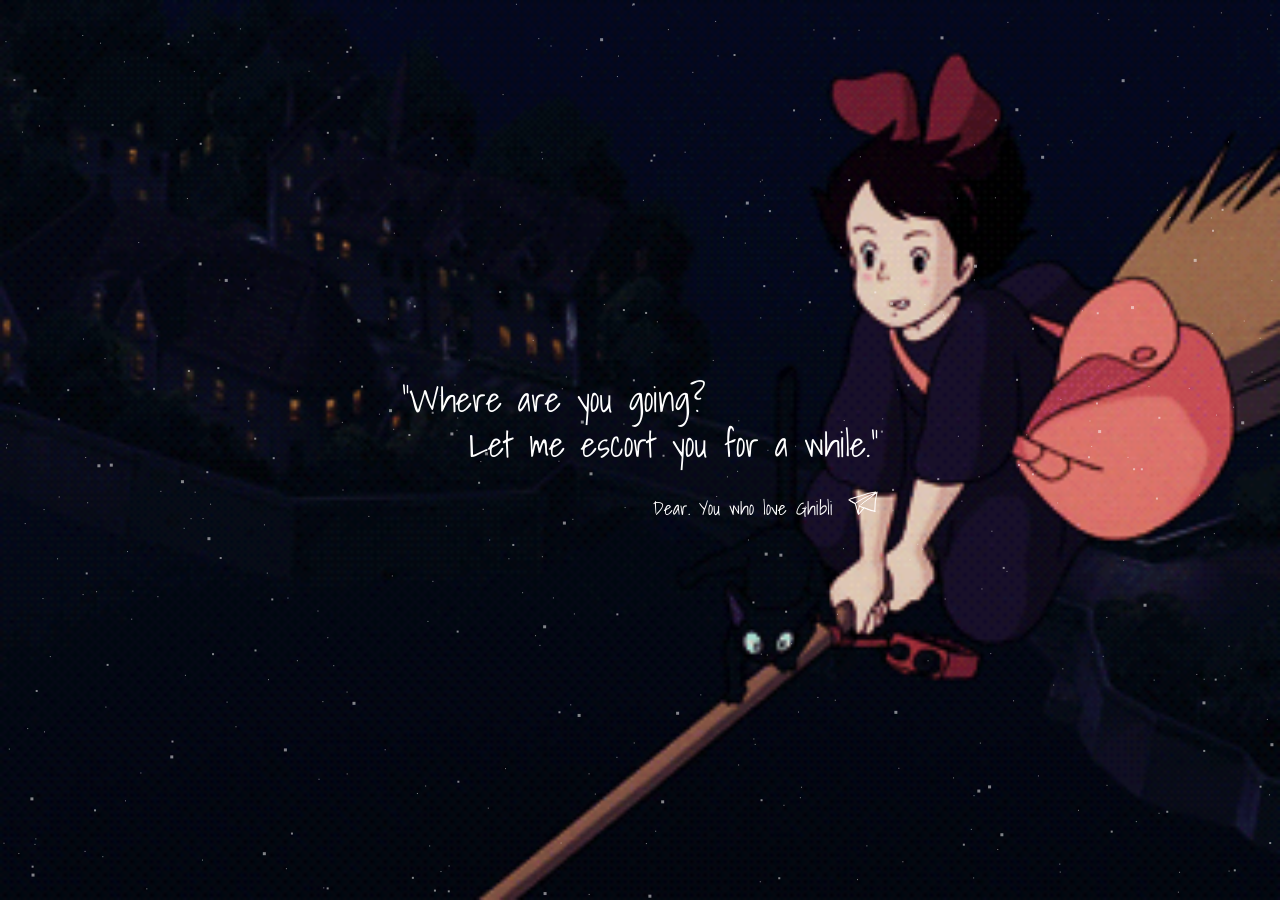
<file: index.html>
<!DOCTYPE html>
<html lang="en">

<head>
    <meta charset="UTF-8">
    <meta http-equiv="X-UA-Compatible" content="IE=edge">
    <meta name="viewport" content="width=device-width, initial-scale=1.0">
    <title>Ghibli Player</title>

    <!-- jQuery 및 기타 라이브러리 로드 -->
    <script src="https://code.jquery.com/jquery-3.6.0.min.js"></script>
    <link rel="stylesheet" href="https://pro.fontawesome.com/releases/v5.10.0/css/all.css" />

    <!-- CSS 파일 로드 -->
    <link rel="stylesheet" href="css/intro.css">
</head>

<body>
    <div class="container">
        <canvas></canvas>
        <main class="main">
            <h1 class="main-title">
                "Where are you going?<br><span style="padding-left:5.208vw">Let me escort you for a while."</span>
            </h1>
            <p>Dear. You who love Ghibli</p>
            <button class="send"><img src="images/paper plane.png" alt=""></button>
        </main>
    </div>
    <!-- Script 파일 로드 -->
    <script src="js//intro.js"></script>
</body>

</html>
</file>
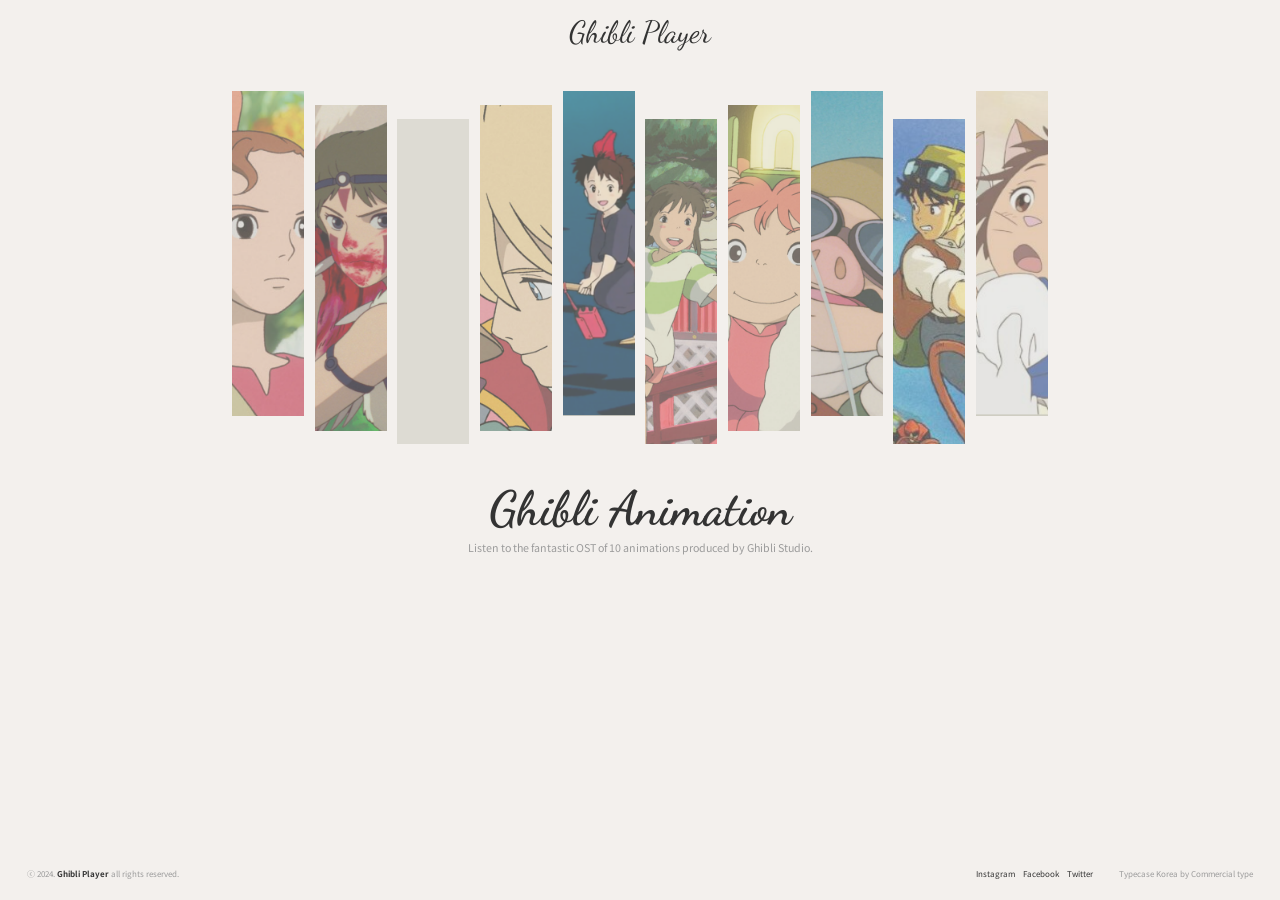
<file: main.html>
<!DOCTYPE html>
<html lang="en">

<head>
    <meta charset="UTF-8">
    <meta http-equiv="X-UA-Compatible" content="IE=edge">
    <meta name="viewport" content="width=device-width, initial-scale=1.0">
    <title>Ghibli Player</title>

    <!-- jQuery 및 기타 라이브러리 로드 -->
    <script src="https://code.jquery.com/jquery-3.6.0.min.js"></script>
    <link rel="stylesheet" href="https://pro.fontawesome.com/releases/v5.10.0/css/all.css" />
    <link rel="stylesheet" href="https://cdnjs.cloudflare.com/ajax/libs/animate.css/4.1.1/animate.min.css" />

    <!-- CSS 파일 로드 -->
    <link rel="stylesheet" href="css/index.css">
</head>

<body>
    <div class="container">
        <header>
            <a href="index.html">Ghibli Player</a>
        </header>
        <main class="main">
            <div class="ani-list">
                <div class="ani ani1" link="songlist.html?album=0"></div>
                <div class="ani ani2" link="songlist.html?album=1"></div>
                <div class="ani ani3" link="songlist.html?album=2"></div>
                <div class="ani ani4" link="songlist.html?album=3"></div>
                <div class="ani ani5" link="songlist.html?album=4"></div>
                <div class="ani ani6" link="songlist.html?album=5"></div>
                <div class="ani ani7" link="songlist.html?album=6"></div>
                <div class="ani ani8" link="songlist.html?album=7"></div>
                <div class="ani ani9" link="songlist.html?album=8"></div>
                <div class="ani ani10" link="songlist.html?album=9"></div>
            </div>
            <div class="ani-info">
                <h1>Ghibli Animation</h1>
                <p class="animate__animated animate__fadeIn">Listen to the fantastic OST of 10 animations produced by
                    Ghibli Studio.</p>
            </div>
        </main>
        <footer>
            <p>ⓒ 2024. <span>Ghibli Player</span> all rights reserved.</p>
            <div class="right">
                <div class="sns">
                    <a src="#">Instagram</a>
                    <a src="#">Facebook</a>
                    <a src="#">Twitter</a>
                </div>
                <p>Typecase Korea by Commercial type</p>
            </div>
        </footer>
    </div>

    <!-- Script 파일 로드 -->
    <script src="js//index.js"></script>
</body>

</html>
</file>
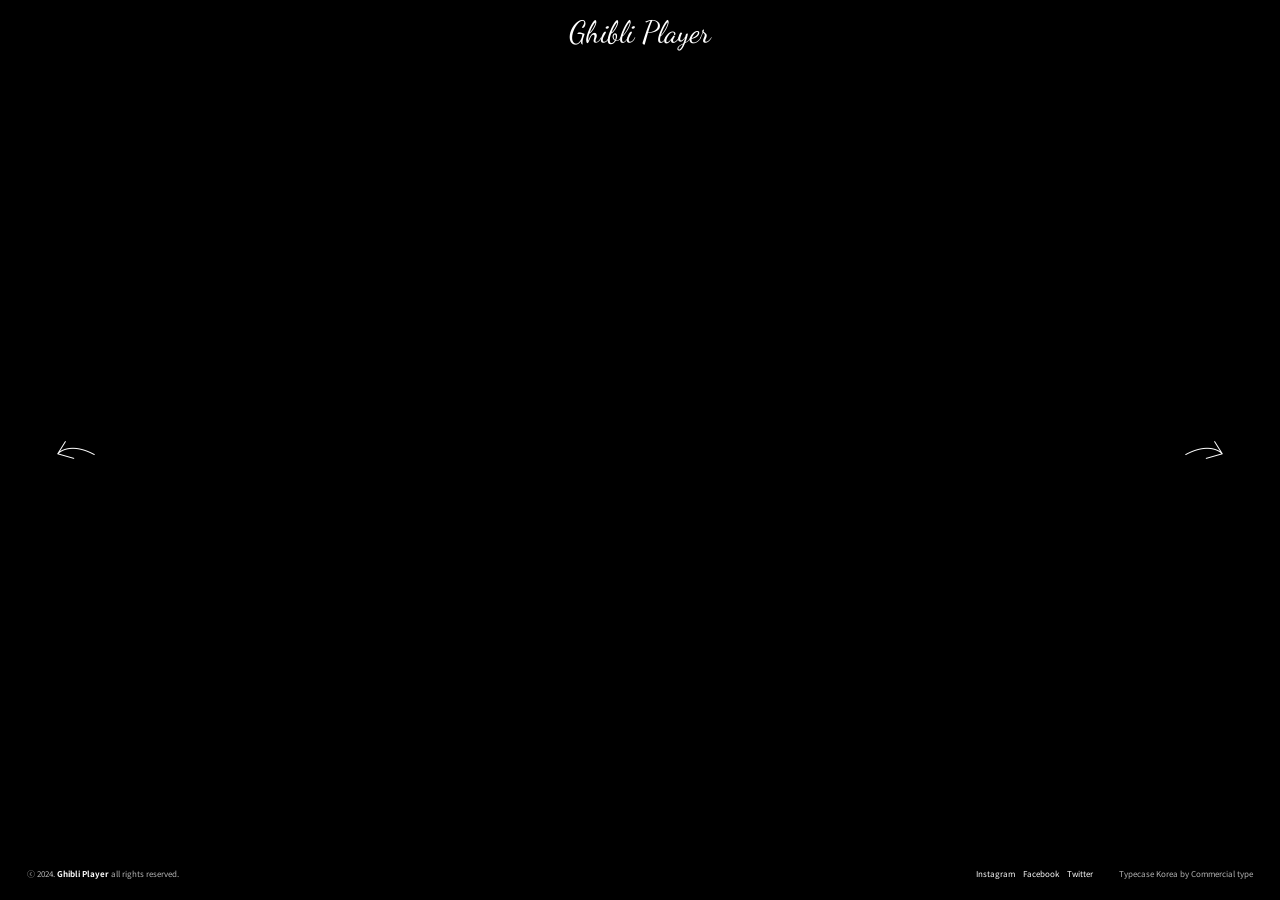
<file: songlist.html>
<!DOCTYPE html>
<html lang="en">

<head>
    <meta charset="UTF-8">
    <meta http-equiv="X-UA-Compatible" content="IE=edge">
    <meta name="viewport" content="width=device-width, initial-scale=1.0">
    <title>Ghibli Player</title>

    <script src="https://code.jquery.com/jquery-3.6.0.min.js"></script>
    <link rel="stylesheet" href="https://pro.fontawesome.com/releases/v5.10.0/css/all.css" />

    <link rel="stylesheet" href="css/songlist.css">
</head>

<body>
    <div class="black"></div>
    <div class="arrow-container">
        <div class="arrows">
            <div id="prev-arrow"><img src="images/arrow_left_wh.png" width="76px" /></div>
            <div id="next-arrow"><img src="images/arrow_right_wh.png" width="76px" /></div>
        </div>
    </div>
    <header>
        <a href="main.html">Ghibli Player</a>
    </header>
    <footer>
        <p>ⓒ 2024. <span>Ghibli Player</span> all rights reserved.</p>
        <div class="right">
            <div class="sns">
                <a src="#">Instagram</a>
                <a src="#">Facebook</a>
                <a src="#">Twitter</a>
            </div>
            <p>Typecase Korea by Commercial type</p>
        </div>
    </footer>


    <div class="background">

    </div>

    <div class="contents">
        <div class="ariety show" background="url('images/background_ariety.png')">
            <div id="ariety-line"></div>
            <div id="ariety-hover1" class="song-link" link="arrietty.html?album=0&song=0"></div>
            <div id="ariety-hover2" class="song-link" link="arrietty.html?album=0&song=1"></div>
            <div id="ariety-hover3" class="song-link" link="arrietty.html?album=0&song=2"></div>
            <div id="ariety-hover4" class="song-link" link="arrietty.html?album=0&song=3"></div>
            <div class="waterd" id="waterd1"></div>
            <div class="waterd" id="waterd2"></div>
            <div class="waterd" id="waterd3"></div>
            <div class="waterd" id="waterd4"></div>
            <div class="align a-align left-align" id="a-fst-list">
                <h2>Arrietty's Song</h2>
                <p>Cecile Corbel</p>
            </div>
            <div class="align a-align right-align" id="a-snd-list">
                <h2>Our House Below</h2>
                <p>Cecile Corbel</p>
            </div>
            <div class="align a-align left-align" id="a-thrd-list">
                <h2>The Secret World of Arriety</h2>
                <p>Cecile Corbel</p>
            </div>
            <div class="align a-align right-align" id="a-fth-list">
                <h2>Goodbye My Friend</h2>
                <p>Cecile Corbel</p>
            </div>
            <div id="ariety-img"></div>
        </div>

        <div class="hime" background="url('images/background_hime.png')">
            <div id="hime-line"></div>
            <div id="hime-hover1" class="song-link" link="mononoke.html?album=4&song=0"></div>
            <div id="hime-hover2" class="song-link" link="mononoke.html?album=4&song=1"></div>
            <div id="hime-hover3" class="song-link" link="mononoke.html?album=4&song=2"></div>
            <div class="stone" id="stone1"></div>
            <div class="stone" id="stone2"></div>
            <div class="stone" id="stone3"></div>
            <div class="align s-align right-align" id="s-fst-list">
                <h2>Princess Mononoke</h2>
                <p>Hayami Kentarous</p>
            </div>
            <div class="align s-align left-align" id="s-snd-list">
                <h2>Departure to the West</h2>
                <p>Hisaishi Joe</p>
            </div>
            <div class="align s-align left-align" id="s-thrd-list">
                <h2>Sho song</h2>
                <p>Hisaishi Joe</p>
            </div>
        </div>

        <div class="totoro" background="url('images/background_totoro.png')">
            <div id="totoro-line"></div>
            <div id="totoro-hover1" class="song-link" link="totoro.html?album=4&song=0"></div>
            <div id="totoro-hover2" class="song-link" link="totoro.html?album=4&song=1"></div>
            <div id="totoro-hover3" class="song-link" link="totoro.html?album=4&song=2"></div>
            <div id="totoro-hover4" class="song-link" link="totoro.html?album=4&song=3"></div>
            <div class="mini" id="mini1"></div>
            <div class="mini" id="mini2"></div>
            <div class="mini" id="mini3"></div>
            <div class="mini" id="mini4"></div>
            <div class="align t-align left-align" id="t-fst-list">
                <h2>Sampo</h2>
                <p>Hisaishi Joe</p>
            </div>
            <div class="align t-align right-align" id="t-snd-list">
                <h2>바람이 지나가는 길</h2>
                <p>Hisaishi Joe</p>
            </div>
            <div class="align t-align left-align" id="t-thrd-list">
                <h2>고양이 버스</h2>
                <p>Fujikata Aki</p>
            </div>
            <div class="align t-align right-align" id="t-fth-list">
                <h2>이웃집 토토로</h2>
                <p>Hisaishi Joe</p>
            </div>
        </div>

        <div class="haul" background="url('images/background_haul.png')">
            <div id="haul-line"></div>
            <div id="haul-hover1" class="song-link" link="howl's castle.html?album=4&song=0"></div>
            <div id="haul-hover2" class="song-link" link="howl's castle.html?album=4&song=1"></div>
            <div id="haul-hover3" class="song-link" link="howl's castle.html?album=4&song=2"></div>
            <div id="haul-hover4" class="song-link" link="howl's castle.html?album=4&song=3"></div>
            <div class="feather" id="feather1"></div>
            <div class="feather" id="feather2"></div>
            <div class="feather" id="feather3"></div>
            <div class="feather" id="feather4"></div>
            <div class="align h-align left-align" id="h-fst-list">
                <h2>인생의 회전 목마</h2>
                <p>Hisaishi Joe</p>
            </div>
            <div class="align h-align right-align" id="h-snd-list">
                <h2>세계의 약속</h2>
                <p>Hisaishi Joe</p>
            </div>
            <div class="align h-align left-align" id="h-thrd-list">
                <h2>Cave Of Mind</h2>
                <p>Hisaishi Joe</p>
            </div>
            <div class="align h-align right-align" id="h-fth-list">
                <h2>Sophie in Exile</h2>
                <p>Hisaishi Joe</p>
            </div>
        </div>

        <div class="kiki" background="url('images/background_kiki.png')">
            <div id="kiki-line"></div>
            <div id="kiki-hover1" class="song-link" link="song5.html?album=4&song=0"></div>
            <div id="kiki-hover2" class="song-link" link="song5.html?album=4&song=1"></div>
            <div id="kiki-hover3" class="song-link" link="song5.html?album=4&song=2"></div>
            <div class="obj bird" id="bird1"></div>
            <div class="obj bird" id="bird2"></div>
            <div class="obj bird" id="bird3"></div>
            <div class="align k-align right-align" id="k-fst-list">
                <h2>바다가 보이는 마을</h2>
                <p>Cecile Corbel</p>
            </div>
            <div class="align k-align left-align" id="k-snd-list">
                <h2>맑은 날에</h2>
                <p>Cecile Corbel</p>
            </div>
            <div class="align k-align right-align" id="k-thrd-list">
                <h2>The Bakers Assistant</h2>
                <p>Carl Orrje</p>
            </div>
        </div>

        <div class="sen" background="url('images/background_sen.png')">
            <div id="sen-line"></div>
            <div id="sen-hover1" class="song-link" link="spirit away.html?album=5&song=0"></div>
            <div id="sen-hover2" class="song-link" link="spirit away.html?album=5&song=1"></div>
            <div id="sen-hover3" class="song-link" link="spirit away.html?album=5&song=2"></div>
            <div id="sen-hover4" class="song-link" link="spirit away.html?album=5&song=3"></div>
            <div class="dust" id="dust1"></div>
            <div class="dust" id="dust2"></div>
            <div class="dust" id="dust3"></div>
            <div class="dust" id="dust4"></div>
            <div class="align sen-align right-align" id="sen-fst-list">
                <h2>Always With Me</h2>
                <p>Carl Orrje</p>
            </div>
            <div class="align sen-align right-align" id="sen-snd-list">
                <h2>어느 여름날</h2>
                <p>FermaTa</p>
            </div>
            <div class="align sen-align left-align" id="sen-thrd-list">
                <h2>The Dragon Boy</h2>
                <p>Various Artists</p>
            </div>
            <div class="align sen-align right-align" id="sen-fth-list">
                <h2>The Sixth Station</h2>
                <p>Various Artists</p>
            </div>
        </div>

        <div class="phonyo" background="url('images/background_phonyo.png')">
            <div id="phonyo-line"></div>
            <div id="phonyo-hover1" class="song-link" link="ponyo.html?album=6&song=0"></div>
            <div id="phonyo-hover2" class="song-link" link="ponyo.html?album=6&song=1"></div>
            <div id="phonyo-hover3" class="song-link" link="ponyo.html?album=6&song=2"></div>
            <div class="sis" id="sis1"></div>
            <div class="sis" id="sis2"></div>
            <div class="sis" id="sis3"></div>
            <div class="align p-align left-align" id="p-fst-list">
                <h2>Deep Sea Ranch</h2>
                <p>Hisaishi Joe</p>
            </div>
            <div class="align p-align left-align" id="p-snd-list">
                <h2>Mother Sea</h2>
                <p>Fujikata Aki</p>
            </div>
            <div class="align p-align right-align" id="p-thrd-list">
                <h2>벼랑 위의 포뇨</h2>
                <p>Hisaishi Joe</p>
            </div>
        </div>

        <div class="redpig" background="url('images/background_redpig.png')">
            <div id="redpig-line"></div>
            <div id="redpig-hover1" class="song-link" link="porco rosso.html?album=7&song=0"></div>
            <div id="redpig-hover2" class="song-link" link="porco rosso.html?album=7&song=1"></div>
            <div id="redpig-hover3" class="song-link" link="porco rosso.html?album=7&song=2"></div>
            <div id="redpig-hover4" class="song-link" link="porco rosso.html?album=7&song=3"></div>
            <div class="child" id="child1"></div>
            <div class="child" id="child2"></div>
            <div class="child" id="child3"></div>
            <div class="child" id="child4"></div>
            <div class="align r-align right-align" id="r-fst-list">
                <h2>The Bygone Days</h2>
                <p>Hisaishi Joe</p>
            </div>
            <div class="align r-align left-align" id="r-snd-list">
                <h2>MADNESS</h2>
                <p>Hisaishi Joe</p>
            </div>
            <div class="align r-align left-align" id="r-thrd-list">
                <h2>The Theme of Marco and Gina</h2>
                <p>Fujikata Aki</p>
            </div>
            <div class="align r-align left-align" id="r-fth-list">
                <h2>때로는 옛 이야기를</h2>
                <p>Carl Orrje</p>
            </div>
        </div>

        <div class="laphuta" background="url('images/background_laphuta.png')">
            <div id="laphuta-line"></div>
            <div id="laphuta-hover1" class="song-link" link="laputa.html?album=8&song=0"></div>
            <div id="laphuta-hover2" class="song-link" link="laputa.html?album=8&song=1"></div>
            <div id="laphuta-hover3" class="song-link" link="laputa.html?album=8&song=2"></div>
            <div id="laphuta-hover4" class="song-link" link="laputa.html?album=8&song=3"></div>
            <div class="dove" id="dove1"></div>
            <div class="dove" id="dove2"></div>
            <div class="dove" id="dove3"></div>
            <div class="dove" id="dove4"></div>
            <div class="align la-align left-align" id="la-fst-list">
                <h2>Carrying You</h2>
                <p>Carl Orrje</p>
            </div>
            <div class="align la-align right-align" id="la-snd-list">
                <h2>Attack</h2>
                <p>Hisaishi Joe</p>
            </div>
            <div class="align la-align left-align" id="la-thrd-list">
                <h2>The Eternal Tree of Life</h2>
                <p>Hisaishi Joe</p>
            </div>
            <div class="align la-align left-align" id="la-fth-list">
                <h2>하늘에서 떨어진 소녀</h2>
                <p>Hisaishi Joe</p>
            </div>
        </div>

        <div class="favor" background="url('images/background_favor.png')">
            <div id="favor-line"></div>
            <div id="favor-hover1" class="song-link" link="the cat returns.html?album=9&song=0"></div>
            <div id="favor-hover2" class="song-link" link="the cat returns.html?album=9&song=1"></div>
            <div id="favor-hover3" class="song-link" link="the cat returns.html?album=9&song=2"></div>
            <div id="favor-hover4" class="song-link" link="the cat returns.html?album=9&song=3"></div>
            <div class="cat" id="cat1"></div>
            <div class="cat" id="cat2"></div>
            <div class="cat" id="cat3"></div>
            <div class="cat" id="cat4"></div>
            <div class="align f-align left-align" id="f-fst-list">
                <h2>Kaze ni Naru</h2>
                <p>Cecile Corbel</p>
            </div>
            <div class="align f-align left-align" id="f-snd-list">
                <h2>Song of the Baron</h2>
                <p>Cecile Corbel</p>
            </div>
            <div class="align f-align right-align" id="f-thrd-list">
                <h2>At the Crossroads</h2>
                <p>Cecile Corbel</p>
            </div>
            <div class="align f-align right-align" id="f-fth-list">
                <h2>Waltz Katzen Blut</h2>
                <p>Cecile Corbel</p>
            </div>
        </div>


    </div>





    <!-- Script 파일 로드 -->

    <script src="js/songlist.js"></script>
</body>

</html>
</file>
<file: css/intro.css>
@import url('https://fonts.googleapis.com/css2?family=Dancing+Script:wght@500;600;700&family=Noto+Sans+KR:wght@100;300;400;500;700;900&display=swap');
@import url('https://fonts.googleapis.com/css2?family=Shadows+Into+Light&display=swap');

* {
    padding: 0;
    margin: 0;
    box-sizing: border-box;
}

body {
    background-color: #F3F0ED;
    width: 100vw;
    height: 100vh;
}

.container {
    height: 100vh;
    display: flex;
    align-items: center;
    justify-content: center;
    min-width: 61.458vw;
    position: relative;
    background-image: url('../images/intro.png');
    background-repeat: no-repeat;
    background-size: cover;
    overflow: hidden;
    flex-flow: column;
    color: #fff;
}

a {
    text-decoration: none;
    color: inherit;
    cursor: pointer;
}

.main {
    text-align: right;
    font-family: 'Shadows Into Light', cursive;
    z-index: 10;
}

.main-title {
    font-weight: 400;
    font-size: 2.708vw;
    color: #fff;
    /* font-family: 'Dancing Script', cursive; */
    line-height: 1.3;
    text-align: left;
}

p {
    /* font-family: 'Dancing Script', cursive; */
    font-size: 1.458vw;
    font-weight: 400;
    margin-top: 2.083vw;
    display: inline-block;
    margin-right: 0.625vw;
}

.send {
    border: none;
    background-color: transparent;
    padding: 0;
    cursor: pointer;
}

.send img {
    height: 1.875vw;
}

.send:focus {
    outline: none;
    animation: fly 2500ms ease;
}

@keyframes fly {
    10% {
        transform: translate(-10px, 10px);
    }

    40% {
        transform: translate(-15px, 15px);
        opacity: 1;
    }

    100% {
        transform: translate(100vw, -100vh);
        opacity: 0;
    }
}

canvas {
    position: absolute;
    z-index: 2;
    opacity: 0.5;
}
</file>
<file: css/index.css>
@import url('https://fonts.googleapis.com/css2?family=Dancing+Script:wght@500;600;700&family=Noto+Sans+KR:wght@100;300;400;500;700;900&display=swap');

* {
    padding: 0;
    margin: 0;
    box-sizing: border-box;
}

body {
    background-color: #F3F0ED;
    width: 100vw;
    height: 100vh;

    transition: all 0.3s ease-in-out;
}

.container {
    height: 100vh;
    display: flex;
    flex-direction: column;
    min-width: 61.458vw;
    margin: 0 2.083vw;
    position: relative;
}

::-webkit-scrollbar {
    display: none;
}

a {
    text-decoration: none;
    color: inherit;
}

ul {
    list-style: none;
}

/* 헤더 부분 */
header {
    height: 5vw;
    display: flex;
    align-items: center;
    justify-content: center;
}

header a {
    font-weight: 400;
    font-size: 2.396vw;
    font-family: 'Dancing Script', cursive;
    color: #333333;
}

/* 애니메이션 리스트 부분 */

.main {
    text-align: center;
    margin-top: 2.083vw;
}

.ani-list {
    margin: 0 auto;
    display: flex;
    justify-content: center;
    position: relative;
    display: flex;
    justify-content: center;
    gap: 0.833vw;
}

.ani {
    width: 5.625vw;
    height: 25.417vw;
    background-color: #cfcdc2;
    transition: all 0.3s ease-in-out 0s;
    transform-origin: center center;
    transform: scale(0);
}

.ani:hover {
    width: 11.354vw;
}

.ani1 {
    background-image: url(../images/ani1.png);
    background-repeat: no-repeat;
    background-size: cover;
    background-position: center;
    /* filter: grayscale(100%); */
}

.ani1:hover {
    background-image: url(../images/ani1.gif);
    background-position: 45% center;
    /* filter: grayscale(0%); */
}

.ani2 {
    margin-top: 1.146vw;
    background-image: url(../images/ani2.png);
    background-repeat: no-repeat;
    background-size: cover;
    background-position: center;
}

.ani2:hover {
    background-image: url(../images/ani2.gif);
    background-position: 48% center;
    /* filter: opacity(90%); */
}

.ani3 {
    margin-top: 2.188vw;
    background-image: url(https://i.pinimg.com/originals/26/37/4c/26374c55c7a98415f5220bd3f199c277.jpg);
    background-repeat: no-repeat;
    background-size: cover;
    background-position: center;
    filter: opacity(60%);
}

.ani3:hover {
    background-image: url(../images/ani3.gif);
    background-position: 40% center;
    /* filter: opacity(85%); */
    filter: opacity(100%);
}

.ani4 {
    margin-top: 1.146vw;
    background-image: url(../images/ani4.png);
    background-repeat: no-repeat;
    background-size: cover;
    background-position: center;
}

.ani4:hover {
    background-image: url(../images/ani4.gif);
    /* filter: opacity(85%); */
}

.ani5 {
    background-image: url(../images/ani5.png);
    background-repeat: no-repeat;
    background-size: cover;
    background-position: center;
}

.ani5:hover {
    background-image: url(../images/ani5.gif);
    /* filter: opacity(85%); */
}

.ani6 {
    margin-top: 2.188vw;
    background-image: url(../images/ani6.png);
    background-repeat: no-repeat;
    background-size: cover;
    background-position: center;
}

.ani6:hover {
    background-image: url(../images/ani6_2.gif);
    background-position: 60% center;
    /* filter: opacity(85%); */
}

.ani7 {
    margin-top: 1.146vw;
    background-image: url(../images/ani7.png);
    background-repeat: no-repeat;
    background-size: cover;
    background-position: center;
}

.ani7:hover {
    background-image: url(../images/ani7.gif);
}

.ani8 {
    background-image: url(../images/ani8.png);
    background-repeat: no-repeat;
    background-size: cover;
    background-position: center;
}

.ani8:hover {
    background-image: url(../images/ani8.gif);
    background-position: 74% center;
}

.ani9 {
    margin-top: 2.188vw;
    background-image: url(../images/ani9.png);
    background-repeat: no-repeat;
    background-size: cover;
    background-position: center;
}

.ani9:hover {
    background-image: url(../images/ani9_1.gif);
    /* background-position: 53% center; */
}

.ani10 {
    background-image: url(../images/ani10.png);
    background-repeat: no-repeat;
    background-size: cover;
    background-position: center;
}

.ani10:hover {
    background-image: url(../images/ani10.gif);
    background-position: 60% center;
}

.ani-info {
    margin-top: 4vh;
    text-align: center;
    display: none;
}

.ani-info h1 {
    font-weight: 700;
    font-size: 3.750vw;
    color: #333333;
    font-family: 'Dancing Script', cursive;
    text-align: center;
}

.ani-info p {
    color: #9B9B9B;
    font-size: 0.833vw;
    font-weight: 400;
    font-family: 'Noto Sans KR', sans-serif;
    text-align: center;
    margin-top: 0.208vw;
}

/* 푸터 부분 */

footer {
    height: 4.167vw;
    display: flex;
    align-items: center;
    justify-content: space-between;
    font-size: 0.625vw;
    font-family: 'Noto Sans KR', sans-serif;
    font-weight: 400;
    margin-top: auto;
    flex-wrap: wrap;
}

footer p {
    color: #9B9B9B;
}

footer p span {
    color: #333333;
    font-weight: 700;
}

.right {
    display: flex;
    align-items: center;
    gap: 2.083vw;
}

.sns {
    display: flex;
    gap: 0.625vw;
    color: #333333;
}
</file>
<file: css/songlist.css>
@import url('https://fonts.googleapis.com/css2?family=Dancing+Script:wght@500;600;700&family=Noto+Sans+KR:wght@100;300;400;500;700;900&display=swap');

* {
    padding: 0;
    margin: 0;
    box-sizing: border-box;
}

body {
    background-color: black;
    width: 100vw;
    height: 100vh;
    font-size: 4px;
    min-width: 103em;
    overflow: hidden;
    display: flex;
    flex-direction: column;
    justify-content: space-between;
    align-items: center;

    transition: all 0.3s ease-in-out;
}

.black{
    width: 100vw;
    height: 100vh;
    background-color: black;
    position: absolute;
    top: 0;
    left:0;
    z-index: 300;

    transition: all 0.3s ease-in-out;
}

.first {
    position: absolute;
    top: 0;
    left: 0;
    z-index: 60;
}

a {
    text-decoration: none;
    color: inherit;
}

ul {
    list-style: none;
}

/* 헤더 부분 */
header {
    height: 5vw;
    display: flex;
    align-items: center;
    justify-content: center;
    position: absolute;
    top: 0;
    z-index: 61;
    opacity: 0;
}

header a {
    font-weight: 400;
    font-size: 2.396vw;
    font-family: 'Dancing Script', cursive;
    color: #fff;
    cursor: pointer;
}

/* 푸터 부분 */

footer {
    width: 100%;
    height: 4.167vw;
    display: flex;
    align-items: center;
    justify-content: space-between;
    font-size: 0.625vw;
    font-family: 'Noto Sans KR', sans-serif;
    font-weight: 400;
    margin-top: auto;
    z-index: 10;
    padding: 0 2.083vw;
    flex-wrap: wrap;
}

footer p {
    color: rgba(225, 225, 225, 0.8);
}

footer p span {
    color: #fff;
    font-weight: 700;
}

.right {
    display: flex;
    align-items: center;
    gap: 2.083vw;
}

.sns {
    display: flex;
    gap: 0.625vw;
    color: #fff;
}

.background {
    position: absolute;
    z-index: 1;
    width: 100%;
    height: 100%;
    background-image: url('https://i.postimg.cc/G3vXzLd0/karigurashi018.jpg');
    background-size: cover;
    background-position: top center;
    opacity: 0.35;

    transition: all 0.3s ease-in-out;
}

.arrow-container {
    width: 100%;
    z-index: 61;
    margin-top: calc(50vh - 38px);
    opacity: 0;
}

.arrows {
    width: 100%;
    display: flex;
    flex-direction: row;
    justify-content: space-between;
    align-items: center;
    padding: 0% 3%;
}

.arrows div {
    cursor: pointer;
}

.contents {
    width: 100%;
    height: 100%;
    position: absolute;
    z-index: 60;
}

.ariety {
    width: 100%;
    height: 100%;
    display: none;
    position: absolute;
    transform: rotate(0deg);
    transform-origin: top center;
    transition: all 0.3s ease-in-out;
}

.waterd {
    position: absolute;
    z-index: 27;
    width: 100%;
    height: 100%;
    background-size: cover;
    background-position: top center;

    transition: all 0.3s ease-in-out;
}

#waterd1 {
    background-image: url('../images/waterd1.png');
    opacity: 0.3;
}

#waterd2 {
    background-image: url('../images/waterd2.png');
    opacity: 0.3;
}

#waterd3 {
    background-image: url('../images/waterd3.png');
    opacity: 0.3;
}

#waterd4 {
    background-image: url('../images/waterd4.png');
    opacity: 0.3;
}

#ariety-hover1 {
    width: 16vw;
    height: 6vw;
    position: absolute;
    z-index: 28;
    top: 2.5vw;
    left: 12vw;
}

#ariety-hover2 {
    width: 15vw;
    height: 5vw;
    position: absolute;
    z-index: 28;
    top: 39vw;
    left: 13vw;
}

#ariety-hover3 {
    width: 20vw;
    height: 6vw;
    position: absolute;
    z-index: 28;
    top: 29vw;
    left: 63vw;
}

#ariety-hover4 {
    width: 19vw;
    height: 8vw;
    position: absolute;
    z-index: 28;
    top: 7vw;
    left: 66vw;
}

#ariety-line {
    position: absolute;
    z-index: 28;
    width: 100%;
    height: 100%;
    background-image: url("../images/ariety-line.png");
    background-size: cover;
    background-position: top center;
    opacity: 1;
}

#ariety-img {
    position: absolute;
    z-index: 5;
    width: 100%;
    height: 100%;
    background-image: url("../images/ariety-img.png");
    background-size: cover;
    background-position: top center;
    opacity: 0.5;

}

.align {
    position: absolute;
    z-index: 29;
    transition: all 0.3s ease-in-out;
    opacity: 0.4;
}

.left-align {
    display: flex;
    flex-direction: column;
}

.right-align {
    display: flex;
    flex-direction: column;
    text-align: right;
}

.align h2 {
    color: white;
    font-size: 16px;
    font-weight: 500;
    font-family: 'Noto Sans KR', sans-serif;
}

.align p {
    color: rgba(255, 255, 255, 0.829);
    font-size: 12px;
    font-weight: 300;
    font-family: 'Noto Sans KR', sans-serif;
}

#a-fst-list {
    position: absolute;
    z-index: 27;
    top: 4vw;
    left: 18.5vw;
    opacity: 0.4;
}

#a-snd-list {
    position: absolute;
    z-index: 27;
    top: 40vw;
    left: 14.5vw;
    opacity: 0.4;
}

#a-thrd-list {
    position: absolute;
    z-index: 27;
    top: 31vw;
    left: 68vw;
    opacity: 0.4;
}

#a-fth-list {
    position: absolute;
    z-index: 27;
    top: 10vw;
    left: 68vw;
    opacity: 0.4;
}

/* /////아리에티 1번 리스트 */
#ariety-hover1:hover~#waterd1 {
    opacity: 1;
}

#ariety-hover1:hover~#a-fst-list {
    opacity: 1;
}

/* ///////아리에티 2번 리스트//// */

#ariety-hover2:hover~#waterd2 {
    opacity: 1;
}

#ariety-hover2:hover~#a-snd-list {
    opacity: 1;
}

/* ///아리에티  3번 리스트////// */
#ariety-hover3:hover~#waterd3 {
    opacity: 1;
}

#ariety-hover3:hover~#a-thrd-list {
    opacity: 1;
}

/* ///아리에티 4번 리스트///// */

#ariety-hover4:hover~#waterd4 {
    opacity: 1;
}

#ariety-hover4:hover~#a-fth-list {
    opacity: 1;
}

.a-align {
    opacity: 0.4;
}

.hime {
    width: 100%;
    height: 100%;
    display: none;
    transform-origin: top center;
    position: absolute;
    transform: rotate(0deg);
    transition: all 0.3s ease-in-out;
    opacity: 1;
}

#hime-line {
    position: absolute;
    top: 0;
    left: 0;
    z-index: 28;
    width: 100%;
    height: 100%;
    background-image: url('../images/hime-line.png');
    background-size: cover;
    background-position: top center;
    opacity: 1;

    transition: all 0.3s ease-in-out;
}

.stone {
    position: absolute;
    z-index: 27;
    width: 100%;
    height: 100%;
    background-size: cover;
    background-position: top center;

    transition: all 0.3s ease-in-out;
}

#stone1 {
    background-image: url('../images/stone1.png');
    opacity: 0.2;
}

#stone2 {
    background-image: url('../images/stone2.png');
    opacity: 0.2;
}

#stone3 {
    background-image: url('../images/stone3.png');
    opacity: 0.2;
}

.s-align {
    opacity: 0.4;
}

#s-fst-list {
    position: absolute;
    z-index: 27;
    top: 33vw;
    left: 21vw;
    opacity: 0.4;
}

#s-snd-list {
    position: absolute;
    z-index: 27;
    top: 36vw;
    left: 61.4vw;
    opacity: 0.4;
}

#s-thrd-list {
    position: absolute;
    z-index: 27;
    top: 17vw;
    left: 62vw;
    opacity: 0.4;
}

#hime-hover1 {
    width: 18vw;
    height: 12vw;
    position: absolute;
    z-index: 28;
    top: 29vw;
    left: 20vw;
}

#hime-hover2 {
    width: 18vw;
    height: 14vw;
    position: absolute;
    z-index: 28;
    top: 31vw;
    left: 55vw;
}

#hime-hover3 {
    width: 13vw;
    height: 11vw;
    position: absolute;
    z-index: 28;
    top: 12vw;
    left: 55vw;
}

/* /////히메 1번 리스트 */
#hime-hover1:hover~#stone1 {
    opacity: 1;
}

#hime-hover1:hover~#s-fst-list {
    opacity: 1;
}

/* /////히메 2번 리스트 */
#hime-hover2:hover~#stone2 {
    opacity: 1;
}

#hime-hover2:hover~#s-snd-list {
    opacity: 1;
}

/* /////히메 3번 리스트 */
#hime-hover3:hover~#stone3 {
    opacity: 1;
}

#hime-hover3:hover~#s-thrd-list {
    opacity: 1;
}



/* 토토로 */


.totoro {
    width: 100%;
    height: 100%;
    display: none;
    transform-origin: top center;
    position: absolute;
    transform: rotate(0deg);
    transition: all 0.3s ease-in-out;
    opacity: 1;
}

#totoro-line {
    position: absolute;
    top: 0;
    left: 0;
    z-index: 28;
    width: 100%;
    height: 100%;
    background-image: url('../images/totoro-line.png');
    background-size: cover;
    background-position: top center;
    opacity: 1;

    transition: all 0.3s ease-in-out;
}

.mini {
    position: absolute;
    z-index: 27;
    width: 100%;
    height: 100%;
    background-size: cover;
    background-position: top center;

    transition: all 0.3s ease-in-out;
}

#mini1 {
    background-image: url('../images/mini1.png');
    opacity: 0.3;
}

#mini2 {
    background-image: url('../images/mini2.png');
    opacity: 0.3;
}

#mini3 {
    background-image: url('../images/mini3.png');
    opacity: 0.3;
}

#mini4 {
    background-image: url('../images/mini4.png');
    opacity: 0.3;
}

.t-align {
    opacity: 0.4;
}

#t-fst-list {
    position: absolute;
    z-index: 27;
    top: 12vw;
    left: 14.5vw;
    opacity: 0.4;
}

#t-snd-list {
    position: absolute;
    z-index: 27;
    top: 38vw;
    left: 9vw;
    opacity: 0.4;
}

#t-thrd-list {
    position: absolute;
    z-index: 27;
    top: 16vw;
    left: 50vw;
    opacity: 0.4;
}

#t-fth-list {
    position: absolute;
    z-index: 27;
    top: 40vw;
    left: 79vw;
    opacity: 0.4;
}

#totoro-hover1 {
    width: 13vw;
    height: 7vw;
    position: absolute;
    z-index: 28;
    top: 10vw;
    left: 7vw;
}

#totoro-hover2 {
    width: 16vw;
    height: 8vw;
    position: absolute;
    z-index: 28;
    top: 36vw;
    left: 8vw;
}

#totoro-hover3 {
    width: 14vw;
    height: 7vw;
    position: absolute;
    z-index: 28;
    top: 14.5vw;
    left: 44vw;
}

#totoro-hover4 {
    width: 14vw;
    height: 8.5vw;
    position: absolute;
    z-index: 28;
    top: 36vw;
    left: 78vw;
}

/* /////토토로 1번 리스트 */
#totoro-hover1:hover~#mini1 {
    opacity: 1;
}

#totoro-hover1:hover~#t-fst-list {
    opacity: 1;
}

/* /////토토로 2번 리스트 */
#totoro-hover2:hover~#mini2 {
    opacity: 1;
}

#totoro-hover2:hover~#t-snd-list {
    opacity: 1;
}

/* /////토토로 3번 리스트 */
#totoro-hover3:hover~#mini3 {
    opacity: 1;
}

#totoro-hove3:hover~#t-thrd-list {
    opacity: 1;
}

/* /////토토로 4번 리스트 */
#totoro-hover4:hover ~ #mini4 {
    opacity: 1;
}

#totoro-hover4:hover ~ #t-fth-list {
    opacity: 1;
}


/* 하울 */

.haul {
    width: 100%;
    height: 100%;
    display: none;
    position: absolute;
    transform: rotate(0deg);
    transform-origin: top center;
    transition: all 0.3s ease-in-out;
}

#haul-line {
    position: absolute;
    top: 0;
    left: 0;
    z-index: 28;
    width: 100%;
    height: 100%;
    background-image: url('../images/haul-line.png');
    background-size: cover;
    background-position: top center;
    opacity: 1;

    transition: all 0.3s ease-in-out;
}

.feather {
    position: absolute;
    z-index: 27;
    width: 100%;
    height: 100%;
    background-size: cover;
    background-position: top center;

    transition: all 0.3s ease-in-out;
}

#feather1 {
    background-image: url('../images/feather1.png');
    opacity: 0.3;
}

#feather2 {
    background-image: url('../images/feather2.png');
    opacity: 0.3;
}

#feather3 {
    background-image: url('../images/feather3.png');
    opacity: 0.3;
}

#feather4 {
    background-image: url('../images/feather4.png');
    opacity: 0.3;
}

.t-align {
    opacity: 1;
}

#h-fst-list {
    position: absolute;
    z-index: 27;
    top: 14vw;
    left: 14vw;
    opacity: 0.4;
}

#h-snd-list {
    position: absolute;
    z-index: 27;
    top: 42vw;
    left: 23vw;
    opacity: 0.4;
}

#h-thrd-list {
    position: absolute;
    z-index: 27;
    top: 35vw;
    left: 78vw;
    opacity: 0.4;
}

#h-fth-list {
    position: absolute;
    z-index: 27;
    top: 15vw;
    left: 70vw;
    opacity: 0.4;
}

#haul-hover1 {
    width: 16vw;
    height: 8vw;
    position: absolute;
    z-index: 28;
    top: 9.5vw;
    left: 6vw;
}

#haul-hover2 {
    width: 15vw;
    height: 7.5vw;
    position: absolute;
    z-index: 28;
    top: 41vw;
    left: 22vw;
}

#haul-hover3 {
    width: 15vw;
    height: 7vw;
    position: absolute;
    z-index: 28;
    top: 31.5vw;
    left: 73vw;
}

#haul-hover4 {
    width: 16vw;
    height: 9vw;
    position: absolute;
    z-index: 28;
    top: 10vw;
    left: 69vw;
}

/* 하울 1번 리스트 */

#haul-hover1:hover~#feather1 {
    opacity: 1;
}

#haul-hover1:hover~#h-fst-list {
    opacity: 1;
}

/* 하울 2번 리스트 */

#haul-hover2:hover~#feather2 {
    opacity: 1;
}

#haul-hover2:hover~#h-snd-list {
    opacity: 1;
}

/* 하울 3번 리스트 */

#haul-hover3:hover~#feather3 {
    opacity: 1;
}

#haul-hover3:hover~#h-thrd-list {
    opacity: 1;
}

/* 하울 4번 리스트 */

#haul-hover4:hover~#feather4 {
    opacity: 1;
}

#haul-hover4:hover~#h-fth-list {
    opacity: 1;
}


/* 키키 */

.kiki {
    width: 100%;
    height: 100%;
    display: none;
    position: absolute;
    transform: rotate(0deg);
    transform-origin: top center;
    transition: all 0.3s ease-in-out;
}

#kiki-line {
    position: absolute;
    top: 0;
    left: 0;
    z-index: 28;
    width: 100%;
    height: 100%;
    background-image: url('../images/kiki-line.png');
    background-size: cover;
    background-position: top center;
    opacity: 1;

    transition: all 0.3s ease-in-out;
}

.bird {
    position: absolute;
    z-index: 27;
    width: 100%;
    height: 100%;
    background-size: cover;
    background-position: top center;

    transition: all 0.3s ease-in-out;
}

#bird1 {
    background-image: url('../images/bird1.png');
    opacity: 0.3;
}

#bird2 {
    background-image: url('../images/bird2.png');
    opacity: 0.3;
}

#bird3 {
    background-image: url('../images/bird3.png');
    opacity: 0.3;
}

.k-align {
    position: absolute;
    z-index: 27;
    opacity: 1;
}

#k-fst-list {
    top: 26vw;
    left: 10vw;
    opacity: 0.4;
}

#k-snd-list {
    top: 13vw;
    left: 47vw;
    opacity: 0.4;
}

#k-thrd-list {
    top: 27vw;
    left: 66vw;
    opacity: 0.4;
}


#kiki-hover1 {
    width: 13vw;
    height: 10vw;
    position: absolute;
    z-index: 28;
    top: 26vw;
    left: 9vw;
}

#kiki-hover2 {
    width: 17vw;
    height: 10vw;
    position: absolute;
    z-index: 28;
    top: 6vw;
    left: 38vw;
}

#kiki-hover3 {
    width: 32vw;
    height: 42vw;
    position: absolute;
    z-index: 28;
    top: 5vw;
    left: 65vw;
}

/* 키키 1번 리스트 */

#kiki-hover1:hover~#bird1 {
    opacity: 1;
}

#kiki-hover1:hover~#k-fst-list {
    opacity: 1;
}

/* 키키 2번 리스트 */

#kiki-hover2:hover~#bird2 {
    opacity: 1;
}

#kiki-hover2:hover~#k-snd-list {
    opacity: 1;
}

/* 키키 3번 리스트 */

#kiki-hover3:hover~#bird3 {
    opacity: 1;
}

#kiki-hover3:hover~#k-thrd-list {
    opacity: 1;
}



/* 센과 치히로 */

.sen {
    width: 100%;
    height: 100%;
    display: none;
    position: absolute;
    transform: rotate(0deg);
    transform-origin: top center;
    transition: all 0.3s ease-in-out;
}

#sen-line {
    position: absolute;
    top: 0;
    left: 0;
    z-index: 28;
    width: 100%;
    height: 100%;
    background-image: url('../images/sen-line.png');
    background-size: cover;
    background-position: top center;
    opacity: 1;

    transition: all 0.3s ease-in-out;
}

.dust {
    position: absolute;
    z-index: 27;
    width: 100%;
    height: 100%;
    background-size: cover;
    background-position: top center;

    transition: all 0.3s ease-in-out;
}

#dust1 {
    background-image: url('../images/dust1.png');
    opacity: 0.3;
}

#dust2 {
    background-image: url('../images/dust2.png');
    opacity: 0.3;
}

#dust3 {
    background-image: url('../images/dust3.png');
    opacity: 0.3;
}

#dust4 {
    background-image: url('../images/dust4.png');
    opacity: 0.2;
}

.sen-align {
    position: absolute;
    z-index: 27;
    opacity: 1;
}

#sen-fst-list {
    top: 10vw;
    left: 19.5vw;
    opacity: 0.4;
}

#sen-snd-list {
    top: 30vw;
    left: 17vw;
    opacity: 0.4;
}

#sen-thrd-list {
    top: 28vw;
    left: 72vw;
    opacity: 0.4;
}

#sen-fth-list {
    top: 18vw;
    left: 68vw;
    opacity: 0.4;
}


#sen-hover1 {
    width: 18vw;
    height: 10vw;
    position: absolute;
    z-index: 28;
    top: 4vw;
    left: 10vw;
}

#sen-hover2 {
    width: 21vw;
    height: 18vw;
    position: absolute;
    z-index: 28;
    top: 24vw;
    left: 15vw;
}

#sen-hover3 {
    width: 26vw;
    height: 16vw;
    position: absolute;
    z-index: 28;
    top: 24vw;
    left: 54vw;
}

#sen-hover4 {
    width: 22vw;
    height: 16vw;
    position: absolute;
    z-index: 28;
    top: 8vw;
    left: 67vw;
}

/* 센과치히로 1번 리스트 */

#sen-hover1:hover~#dust1 {
    opacity: 1;
}

#sen-hover1:hover~#sen-fst-list {
    opacity: 1;
}

/* 센과치히로 2번 리스트 */

#sen-hover2:hover~#dust2 {
    opacity: 1;
}

#sen-hover2:hover~#sen-snd-list {
    opacity: 1;
}

/* 센과치히로 3번 리스트 */

#sen-hover3:hover~#dust3 {
    opacity: 1;
}

#sen-hover3:hover~#sen-thrd-list {
    opacity: 1;
}

/* 센과치히로 4번 리스트 */

#sen-hover4:hover~#dust4 {
    opacity: 1;
}

#sen-hover4:hover~#sen-fth-list {
    opacity: 1;
}


/* 포뇨 */

.phonyo {
    width: 100%;
    height: 100%;
    display: none;
    position: absolute;
    transform: rotate(0deg);
    transform-origin: top center;
    transition: all 0.3s ease-in-out;
}

#phonyo-line {
    position: absolute;
    top: 0;
    left: 0;
    z-index: 28;
    width: 100%;
    height: 100%;
    background-image: url('../images/phonyo-line.png');
    background-size: cover;
    background-position: top center;
    opacity: 1;

    transition: all 0.3s ease-in-out;
}

.sis {
    position: absolute;
    z-index: 27;
    width: 100%;
    height: 100%;
    background-size: cover;
    background-position: top center;

    transition: all 0.3s ease-in-out;
}

#sis1 {
    background-image: url('../images/sis1.png');
    opacity: 0.3;
}

#sis2 {
    background-image: url('../images/sis2.png');
    opacity: 0.3;
}

#sis3 {
    background-image: url('../images/sis3.png');
    opacity: 0.3;
}

.p-align {
    position: absolute;
    z-index: 27;
    opacity: 1;
}

#p-fst-list {
    top: 16vw;
    left: 10vw;
    opacity: 0.4;
}

#p-snd-list {
    top: 37vw;
    left: 70vw;
    opacity: 0.4;
}

#p-thrd-list {
    top: 14vw;
    left: 75vw;
    opacity: 0.4;
}


#phonyo-hover1 {
    width: 18vw;
    height: 8vw;
    position: absolute;
    z-index: 28;
    top: 15vw;
    left: 0vw;
}

#phonyo-hover2 {
    width: 14vw;
    height: 14vw;
    position: absolute;
    z-index: 28;
    top: 26vw;
    left: 64vw;
}

#phonyo-hover3 {
    width: 19vw;
    height: 13vw;
    position: absolute;
    z-index: 28;
    top: 10vw;
    left: 74vw;
}

/* 포뇨 1번 리스트 */

#phonyo-hover1:hover~#sis1 {
    opacity: 1;
}

#phonyo-hover1:hover~#p-fst-list {
    opacity: 1;
}

/* 포뇨 2번 리스트 */

#phonyo-hover2:hover~#sis2 {
    opacity: 1;
}

#phonyo-hover2:hover~#p-snd-list {
    opacity: 1;
}

/* 포뇨 3번 리스트 */

#phonyo-hover3:hover~#sis3 {
    opacity: 1;
}

#phonyo-hover3:hover~#p-thrd-list {
    opacity: 1;
}



/* 붉은 돼지 */

.redpig {
    width: 100%;
    height: 100%;
    display: none;
    position: absolute;
    transform: rotate(0deg);
    transform-origin: top center;
    transition: all 0.3s ease-in-out;
}

#redpig-line {
    position: absolute;
    top: 0;
    left: 0;
    z-index: 28;
    width: 100%;
    height: 100%;
    background-image: url('../images/redpig-line.png');
    background-size: cover;
    background-position: top center;
    opacity: 1;

    transition: all 0.3s ease-in-out;
}

.child {
    position: absolute;
    z-index: 27;
    width: 100%;
    height: 100%;
    background-size: cover;
    background-position: top center;

    transition: all 0.3s ease-in-out;
}

#child1 {
    background-image: url('../images/child1.png');
    opacity: 0.3;
}

#child2 {
    background-image: url('../images/child2.png');
    opacity: 0.3;
}

#child3 {
    background-image: url('../images/child3.png');
    opacity: 0.3;
}

#child4 {
    background-image: url('../images/child4.png');
    opacity: 0.2;
}

.r-align {
    position: absolute;
    z-index: 27;
    opacity: 1;
}

#r-fst-list {
    top: 15.5vw;
    left: 20vw;
    opacity: 0.4;
}

#r-snd-list {
    top: 26vw;
    left: 18vw;
    opacity: 0.4;
}

#r-thrd-list {
    top: 18vw;
    left: 70vw;
    opacity: 0.4;
}

#r-fth-list {
    top: 33vw;
    left: 73vw;
    opacity: 0.4;
}


#redpig-hover1 {
    width: 18vw;
    height: 10vw;
    position: absolute;
    z-index: 28;
    top: 10.5vw;
    left: 19vw;
}

#redpig-hover2 {
    width: 16vw;
    height: 12vw;
    position: absolute;
    z-index: 28;
    top: 22vw;
    left: 10vw;
}

#redpig-hover3 {
    width: 18vw;
    height: 13vw;
    position: absolute;
    z-index: 28;
    top: 28vw;
    left: 64vw;
}

#redpig-hover4 {
    width: 25vw;
    height: 11vw;
    position: absolute;
    z-index: 28;
    top: 12.5vw;
    left: 61vw;
}

/* 붉은돼지 1번 리스트 */

#redpig-hover1:hover~#child2 {
    opacity: 1;
}

#redpig-hover1:hover~#r-fst-list {
    opacity: 1;
}

/* 붉은돼지 2번 리스트 */

#redpig-hover2:hover~#child1 {
    opacity: 1;
}

#redpig-hover2:hover~#r-snd-list {
    opacity: 1;
}

/* 붉은돼지 3번 리스트 */

#redpig-hover4:hover~#child3 {
    opacity: 1;
}

#redpig-hover4:hover~#r-thrd-list {
    opacity: 1;
}

/* 붉은돼지 4번 리스트 */

#redpig-hover3:hover~#child4 {
    opacity: 1;
}

#redpig-hover3:hover~#r-fth-list {
    opacity: 1;
}


/* 라퓨타 */

.laphuta {
    width: 100%;
    height: 100%;
    display: none;
    position: absolute;
    transform: rotate(0deg);
    transform-origin: top center;
    transition: all 0.3s ease-in-out;
}

#laphuta-line {
    position: absolute;
    top: 0;
    left: 0;
    z-index: 28;
    width: 100%;
    height: 100%;
    background-image: url('../images/laphuta-line.png');
    background-size: cover;
    background-position: top center;
    opacity: 1;

    transition: all 0.3s ease-in-out;
}

.dove {
    position: absolute;
    z-index: 27;
    width: 100%;
    height: 100%;
    background-size: cover;
    background-position: top center;

    transition: all 0.3s ease-in-out;
}

#dove1 {
    background-image: url('../images/dove1.png');
    opacity: 0.3;
}

#dove2 {
    background-image: url('../images/dove2.png');
    opacity: 0.3;
}

#dove3 {
    background-image: url('../images/dove3.png');
    opacity: 0.3;
}

#dove4 {
    background-image: url('../images/dove4.png');
    opacity: 0.3;
}

.la-align {
    position: absolute;
    z-index: 27;
    opacity: 1;
}

#la-fst-list {
    top: 16vw;
    left: 15vw;
    opacity: 0.4;
}

#la-snd-list {
    top: 8vw;
    left: 34vw;
    opacity: 0.4;
}

#la-thrd-list {
    top: 16vw;
    left: 79vw;
    opacity: 0.4;
}

#la-fth-list {
    top: 36vw;
    left: 68vw;
    opacity: 0.4;
}

#laphuta-hover1 {
    width: 18vw;
    height: 12vw;
    position: absolute;
    z-index: 28;
    top: 8vw;
    left: 6vw;
}

#laphuta-hover2 {
    width: 19vw;
    height: 10vw;
    position: absolute;
    z-index: 28;
    top: 4vw;
    left: 33vw;
}

#laphuta-hover3 {
    width: 18vw;
    height: 10vw;
    position: absolute;
    z-index: 28;
    top: 34vw;
    left: 67vw;
}

#laphuta-hover4 {
    width: 22vw;
    height: 8vw;
    position: absolute;
    z-index: 28;
    top: 11.5vw;
    left: 69vw;
}

/*라퓨타  1번 리스트 */

#laphuta-hover1:hover~#dove1 {
    opacity: 1;
}

#laphuta-hover1:hover~#la-fst-list {
    opacity: 1;
}

/*라퓨타  2번 리스트 */

#laphuta-hover2:hover~#dove2 {
    opacity: 1;
}

#laphuta-hover2:hover~#la-snd-list {
    opacity: 1;
}

/*라퓨타  3번 리스트 */

#laphuta-hover3:hover~#dove4 {
    opacity: 1;
}

#laphuta-hover3:hover~#la-fth-list {
    opacity: 1;
}

/*라퓨타  4번 리스트 */

#laphuta-hover4:hover~#dove3 {
    opacity: 1;
}

#laphuta-hover4:hover~#la-thrd-list {
    opacity: 1;
}

/* 고양이의 보은 */

.favor {
    width: 100%;
    height: 100%;
    display: none;
    position: absolute;
    transform: rotate(0deg);
    transform-origin: top center;
    transition: all 0.3s ease-in-out;
}

#favor-line {
    position: absolute;
    top: 0;
    left: 0;
    z-index: 28;
    width: 100%;
    height: 100%;
    background-image: url('../images/favor-line.png');
    background-size: cover;
    background-position: top center;
    opacity: 1;

    transition: all 0.3s ease-in-out;
}

.cat {
    position: absolute;
    z-index: 27;
    width: 100%;
    height: 100%;
    background-size: cover;
    background-position: top center;

    transition: all 0.3s ease-in-out;
}

#cat1 {
    background-image: url('../images/cat1.png');
    opacity: 0.3;
}

#cat2 {
    background-image: url('../images/cat2.png');
    opacity: 0.3;
}

#cat3 {
    background-image: url('../images/cat3.png');
    opacity: 0.3;
}

#cat4 {
    background-image: url('../images/cat4.png');
    opacity: 0.3;
}

.f-align {
    position: absolute;
    z-index: 27;
    opacity: 0.4;
}

#f-fst-list {
    top: 28vw;
    left: 17vw;
    opacity: 0.4;
}

#f-snd-list {
    top: 24vw;
    left: 38vw;
    opacity: 0.4;
}

#f-thrd-list {
    top: 9vw;
    left: 61vw;
    opacity: 0.4;
}

#f-fth-list {
    top: 40vw;
    left: 68.5vw;
    opacity: 0.4;
}

#favor-hover1 {
    width: 18vw;
    height: 21vw;
    position: absolute;
    z-index: 28;
    top: 26vw;
    left: 8vw;
}

#favor-hover2 {
    width: 18vw;
    height: 20vw;
    position: absolute;
    z-index: 28;
    top: 20vw;
    left: 30vw;
}

#favor-hover3 {
    width: 18vw;
    height: 22vw;
    position: absolute;
    z-index: 28;
    top: 24vw;
    left: 68vw;
}

#favor-hover4 {
    width: 17vw;
    height: 7vw;
    position: absolute;
    z-index: 28;
    top: 8vw;
    left: 60vw;
}

/*보은  1번 리스트 */

#favor-hover1:hover~#cat1 {
    opacity: 1;
}

#favor-hover1:hover~#f-fst-list {
    opacity: 1;
}

/*보은  2번 리스트 */

#favor-hover2:hover ~ #cat2 {
    opacity: 1;
}

#favor-hover2:hover ~ #f-snd-list {
    opacity: 1;
}

/*보은  3번 리스트 */

#favor-hover3:hover~#cat4 {
    opacity: 1;
}

#favor-hover3:hover~#f-fth-list {
    opacity: 1;
}

/*보은  4번 리스트 */

#favor-hover4:hover~#cat3 {
    opacity: 1;
}

#favor-hover4:hover~#f-thrd-list {
    opacity: 1;
}
</file>
